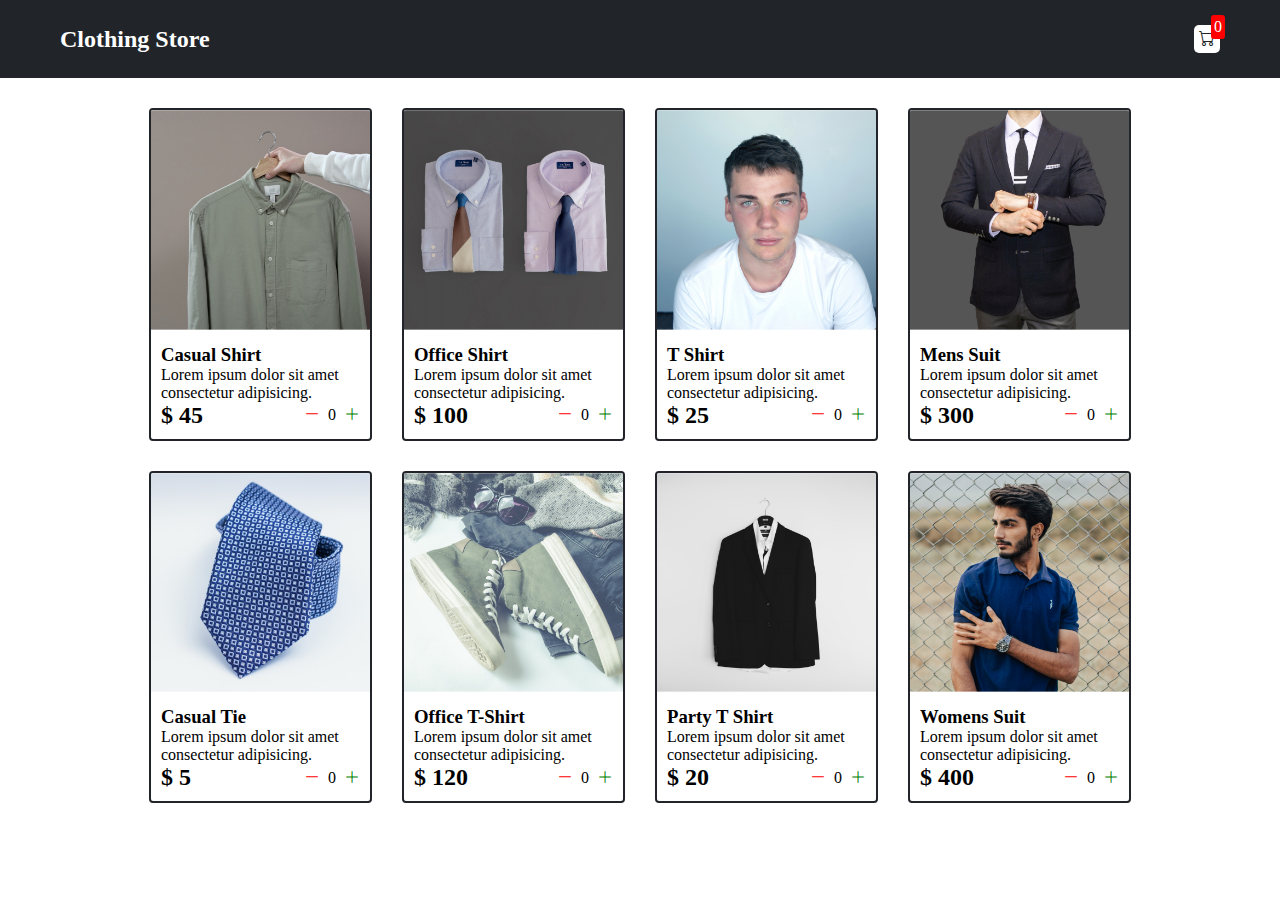
<file: shopping-cart-app-with-HTML--CSS-and-Javascript-main/index.html>
<!DOCTYPE html>
<html lang="en">
  <head>
    <meta charset="UTF-8" />
    <meta name="viewport" content="width=device-width, initial-scale=1.0" />
    <title>Clothing Store</title>
    <link rel="stylesheet" href="src/style.css" />
    <link rel="stylesheet" href="https://cdn.jsdelivr.net/npm/bootstrap-icons@1.11.2/font/bootstrap-icons.min.css">
  </head>
  
  <body>
    <div class="navbar">
      <a href="index.html">
        <h2>Clothing Store</h2>
      </a>
      <a href="cart.html">
        <div class="cart">
          <i class="bi bi-cart"></i>
          <div id="cartAmount" class="cartAmount">0</div>
        </div>
      </a>
    </div>
    <div class="shop" id="shop">
    </div>
  </body>
  <script src="src/data.js"></script>
  <script src="src/main.js"></script>
</html>
</file>
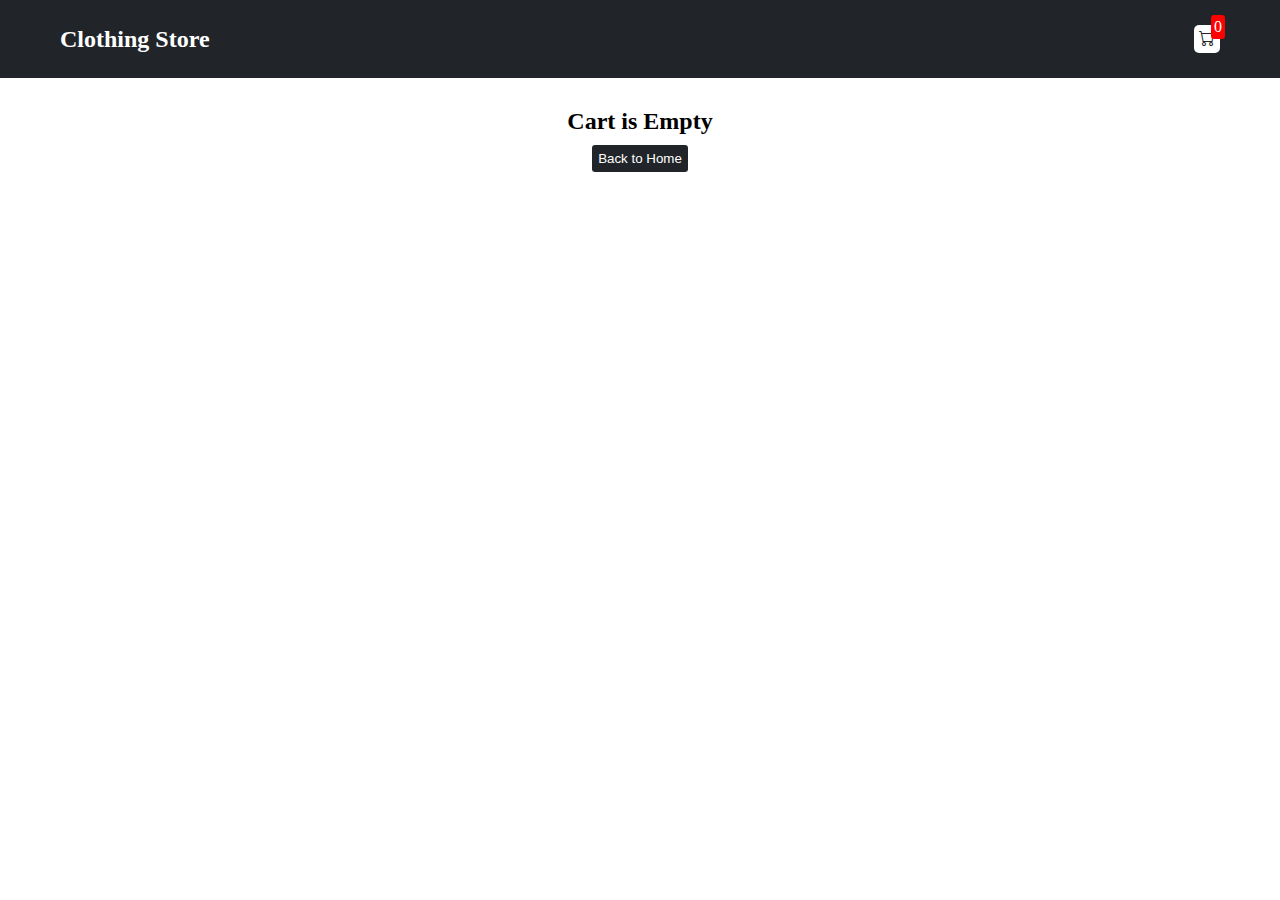
<file: shopping-cart-app-with-HTML--CSS-and-Javascript-main/cart.html>
<!DOCTYPE html>
<html lang="en">
<head>
    <meta charset="UTF-8">
    <meta name="viewport" content="width=device-width, initial-scale=1.0">
    <title>Clothing Store</title>
    <link rel="stylesheet" href="src/style.css" />
    <link rel="stylesheet" href="https://cdn.jsdelivr.net/npm/bootstrap-icons@1.11.2/font/bootstrap-icons.min.css">
</head>
<body>
    <div class="navbar">
        <a href="index.html">
          <h2>Clothing Store</h2>
        </a>
        <a href="cart.html">
          <div class="cart">
            <i class="bi bi-cart"></i>
            <div id="cartAmount" class="cartAmount">0</div>
          </div>
        </a>
      </div>
    <div id="label" class="text-center"></div>
    <div id="shopping-cart" class="shopping-cart"></div>
</body>
<script src="src/data.js"></script>
<script src="src/cart.js"></script>
</html>
</file>
<file: shopping-cart-app-with-HTML--CSS-and-Javascript-main/src/style.css>
/**
* ! Changing default styles of the browser
**/

*{
    margin: 0;
    padding: 0;
    box-sizing:border-box;    
}

body{
    font-family: sans-serifT;
}

i{
    cursor: pointer;
}

a{
    text-decoration: none;
    color: white;
}

/**
* Navbar styles are here
**/

.navbar{
    background-color: #212529;
    color:white;
    padding: 25px 60px;
    display: flex;
    justify-content: space-between;
    margin-bottom: 30px;
    align-items:center;
}

.cart{
    position: relative;
    background-color: white;
    color: #212529;
    padding: 5px;
    font: 30px;
    border-radius: 5px;    
}

.cartAmount{
    font-size: 16px;
    background-color: red;
    color: white;
    position: absolute;
    top: -10px;
    right: -5px;
    padding: 3px;
    border-radius: 3px;
}

/**
* ! Shop items styles are here  
**/

.shop{
    display: grid;
    grid-template-columns: repeat(4,223px);
    gap: 30px;
    justify-content: center;
    margin-bottom: 50px;
}

@media (max-width:1000px){
    .shop{
        grid-template-columns: repeat(2,223px);
    }
}

@media (max-width:500px){
    .shop{
        grid-template-columns: repeat(1,223px);
    }
}

.item{
    border: 2px solid #212529;
    border-radius: 4px;
}

.item img{
    width: 100%;
    border-radius: 2px 2px 0 0;
}

.details{
    /* display: flex;
    flex-direction: column; */
    padding: 10px;
    gap: 10px;
    width: 100%;
}

.price-quantity{
    display: flex;
    flex-direction: row;
    justify-content: space-between;  
    align-items: center;  
}

.buttons{
    display: flex;
    flex-direction: row;
    gap: 8px;
    /* padding: 6px; */
    font-size: 16px;
}

.bi-dash-lg{
    color: red;
}

.bi-plus-lg{
    color: green;
}

/**
* ! style rule for label and some buttons
**/

.text-center{
    text-align:center;
    margin-bottom: 20px;
}

.homeBtn,.checkout,.removeAll{
    background-color: #212529;
    color:white;
    border:none;
    padding:6px;
    cursor: pointer;
    border-radius: 3px;
    margin-top: 10px;
}

.checkout{
    background-color: green;
}

.removeAll{
    background-color: red;
}

.bi-x-lg{
    color: red;
    font-weight: bold;
}

/**
* ! style rules for shopping cart
**/

.shopping-cart{
    display: grid;
    grid-template-columns: repeat(1,320px);
    justify-content: center;
    gap: 15px;
}

.cart-item{
    border: 2px solid #212529;
    border-radius: 5px;
    display: flex;
}

.title-price-x{
    display: flex;
    align-items: center;
    width:100%;
    justify-content: space-between;
}

.title-price{
    display: flex;
    gap: 10px;
    /* align-items: center; */
}

.cart-item-price{
    background-color: #212529;
    color: white;
    border-radius: 4px;
    padding: 3px 6px;
}
</file>
